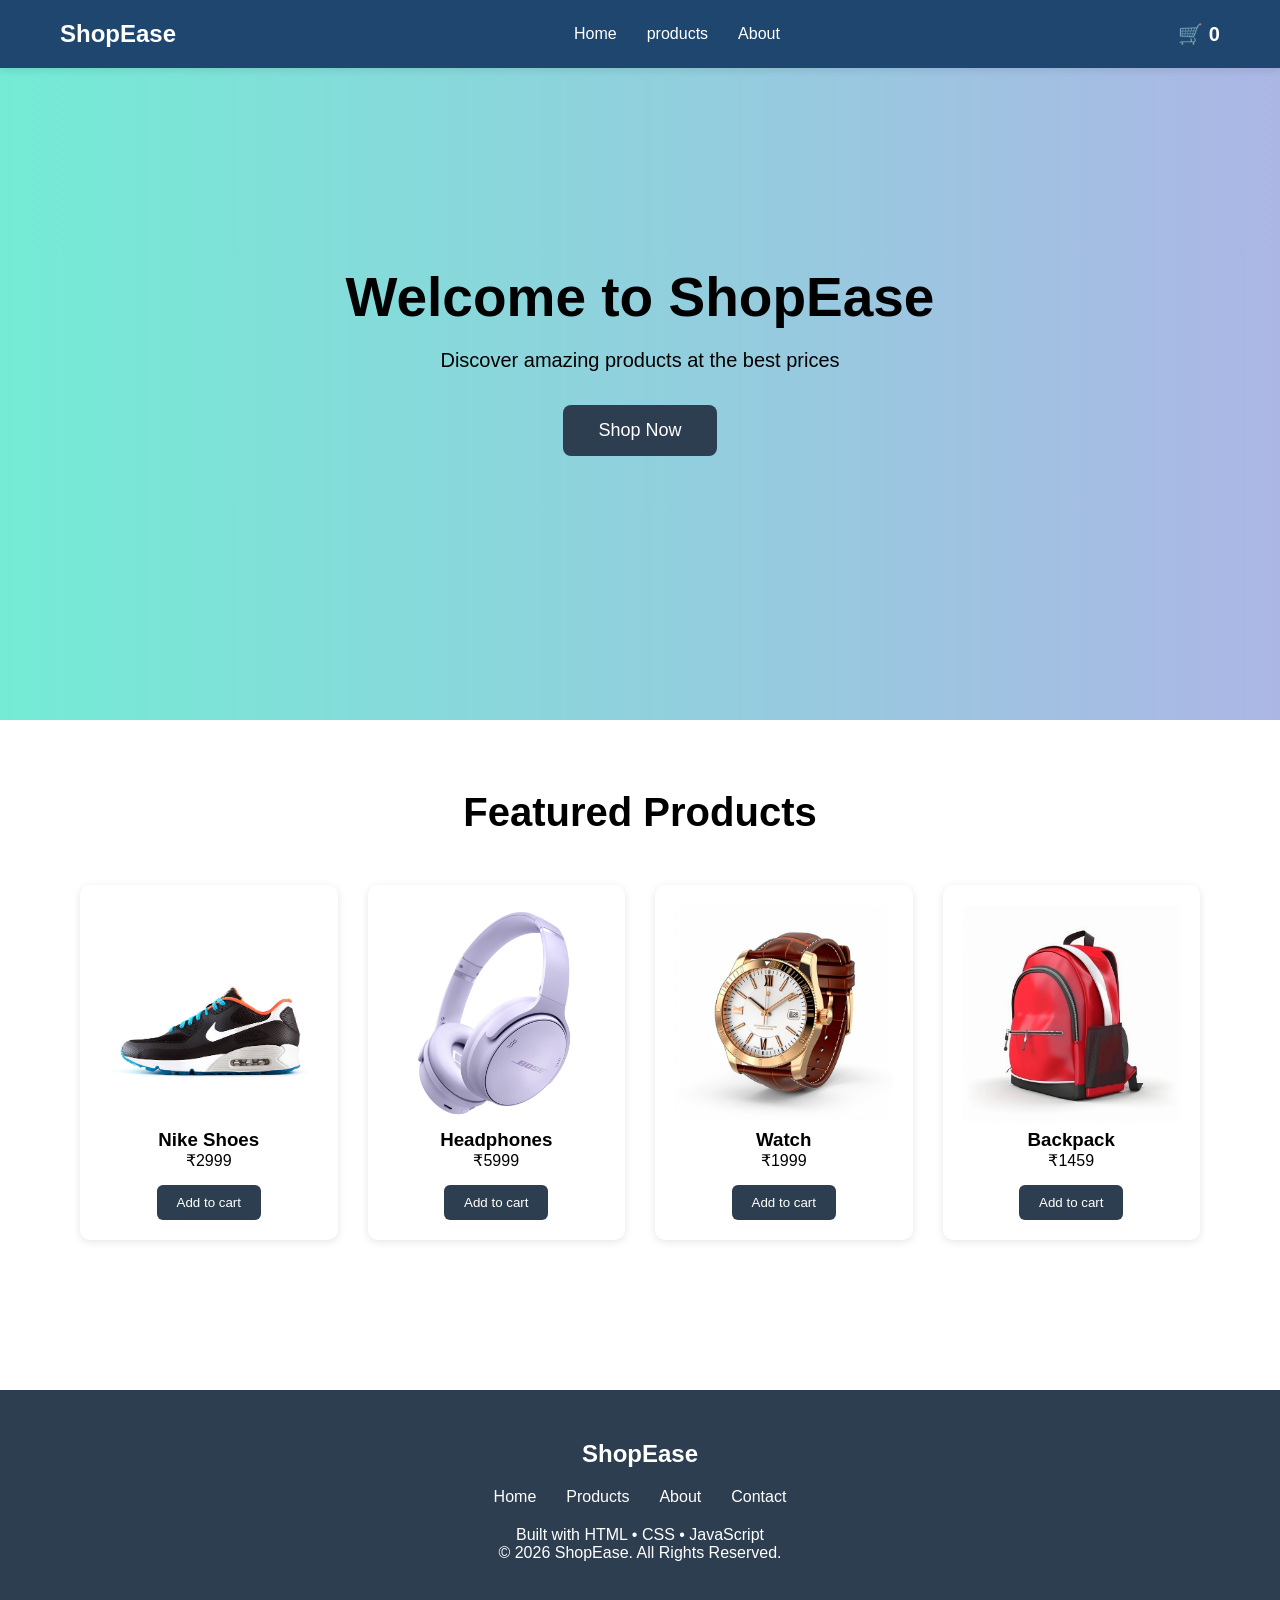
<file: index.html>
<!DOCTYPE html>
<html lang="en">
<head>
    <meta charset="UTF-8">
    <meta name="viewport" content="width=device-width, initial-scale=1.0">
    <title>ShopEase</title>
    <link rel="stylesheet" href="CSS/style.css">
</head>
<body>
    <header>
        <nav class="navbar">

            <div class="logo">
                <h1>ShopEase</h1>
            </div>

            <ul class="nav-links">
                <li><a href="#">Home</a></li>
                <li><a href="#">products</a></li>
                <li><a href="about.html">About</a></li>
            </ul>

            <a href="Cart/cart.html" class="cart-logo">
               🛒 <span id="cart-count">0</span>
            </a>

        </nav>


    </header>

    <section class="hero">

        <div class="hero-content">

            <h2>Welcome to ShopEase</h2>

            <p>Discover amazing products at the best prices</p>

            <button>Shop Now</button>

        </div>

    </section>

    <section class="products">

        <h2>Featured Products</h2>

        <div class="product-container">

                
        </div>

    </section>

    <footer>

        <div class="footer-content">

            <h2>ShopEase</h2>

            <ul class="footer-links">
                <li><a href="#">Home</a></li>
                <li><a href="#">Products</a></li>
                <li><a href="#">About</a></li>
                <li><a href="#">Contact</a></li>
            </ul>

            <p>Built with HTML • CSS • JavaScript</p>
            <p>&copy; 2026 ShopEase. All Rights Reserved.</p>

        </div>

    </footer>

    <script src="JS/products.js"></script>
    <script src="JS/script.js"></script>
</body>
</html>
</file>
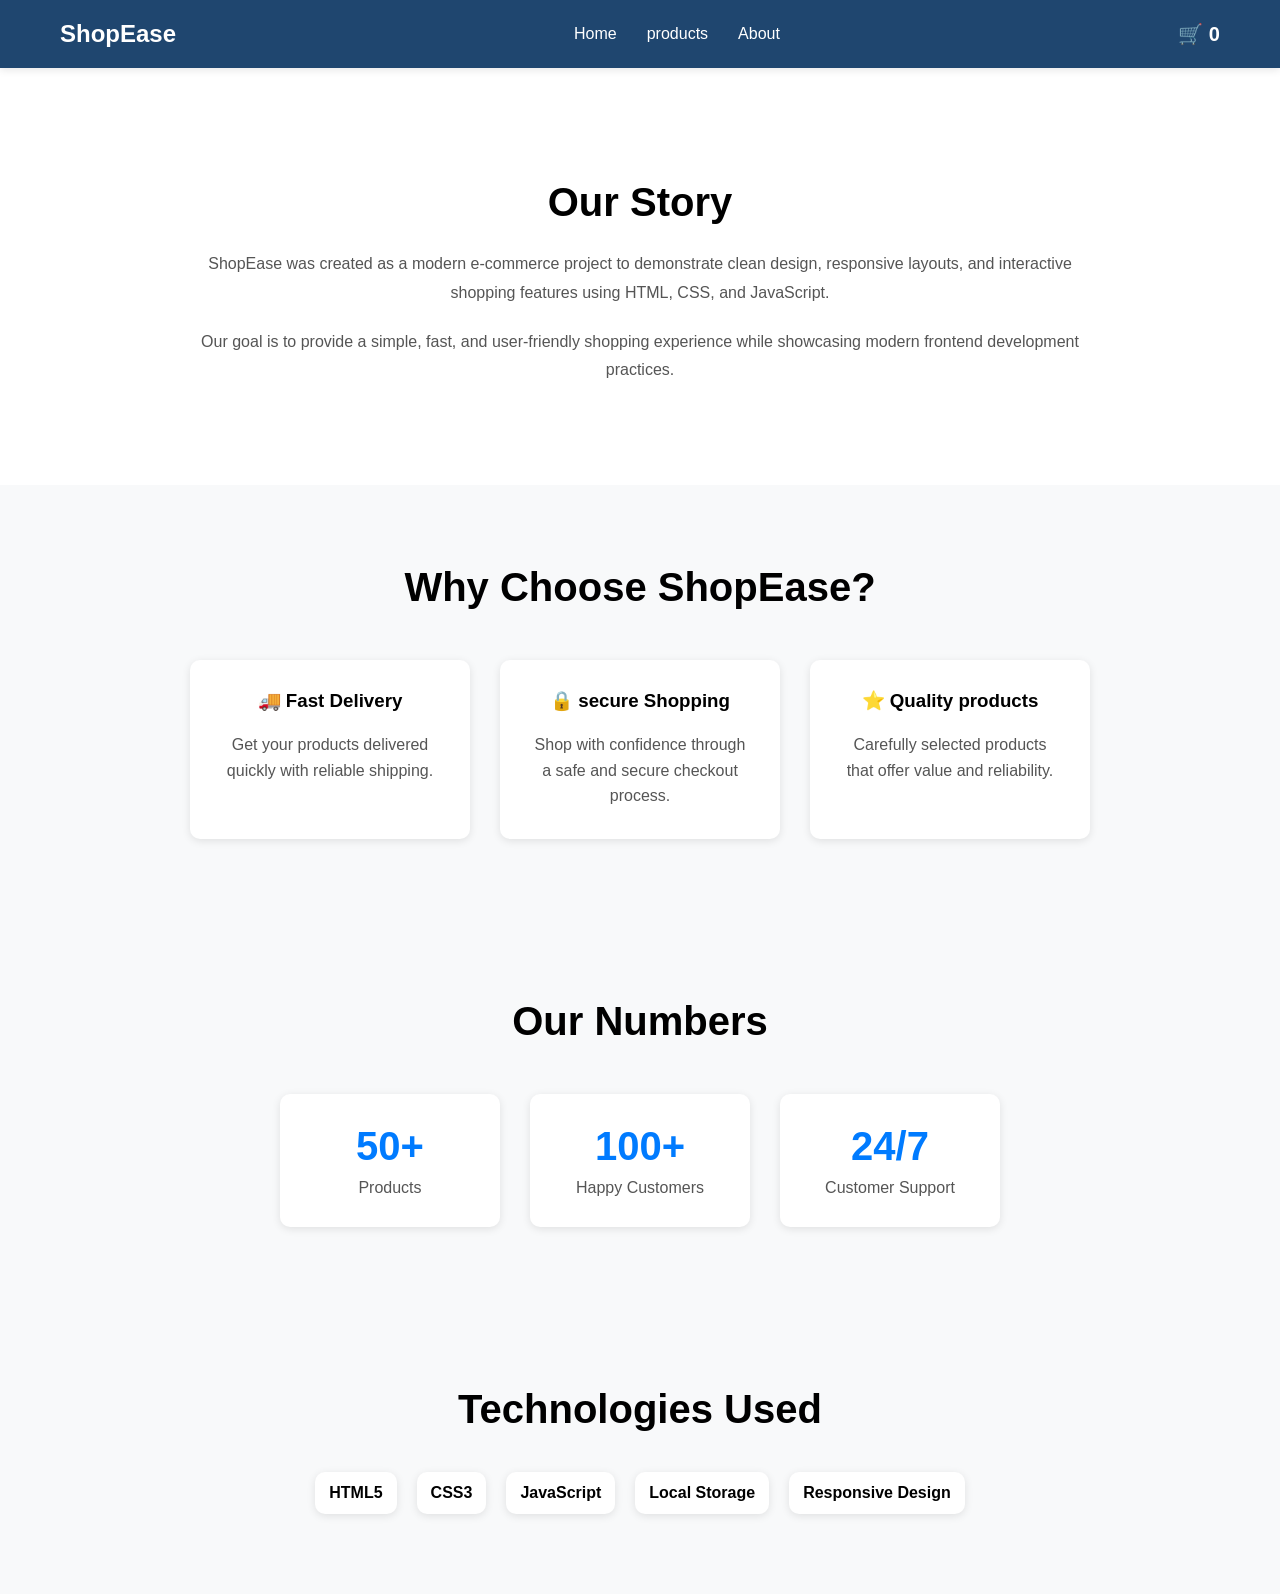
<file: about.html>
<!DOCTYPE html>
<html lang="en">
<head>
    <meta charset="UTF-8">
    <meta name="viewport" content="width=device-width, initial-scale=1.0">
    <title>ShopEase</title>
    <link rel="stylesheet" href="CSS/style.css">
</head>
<body>
    <header>
        <nav class="navbar">

            <div class="logo">
                <h1>ShopEase</h1>
            </div>

            <ul class="nav-links">
                <li><a href="index.html">Home</a></li>
                <li><a href="#">products</a></li>
                <li><a href="#">About</a></li>
            </ul>

            <a href="Cart/cart.html" class="cart-logo">
                🛒 <span id="cart-count">0</span>
            </a>

        </nav>


    </header>

    <section class="our-story">
        <div class="story-content">
            <h2>Our Story</h2>

            <p>
                ShopEase was created as a modern e-commerce project to
            demonstrate clean design, responsive layouts, and interactive
            shopping features using HTML, CSS, and JavaScript.
            </p>

            <p>
                Our goal is to provide a simple, fast, and user-friendly shopping
            experience while showcasing modern frontend development practices.
            </p>

        </div>
    </section>

    <section class="features">
        <h2>Why Choose ShopEase?</h2>
        <div class="feature-container">
            <div class="feature-card">
                <h3>🚚 Fast Delivery</h3>
                <p>
                    Get your products delivered quickly with reliable shipping.
                </p>
            </div>
            <div class="feature-card">
                <h3>🔒 secure Shopping</h3>
                <p>
                    Shop with confidence through a safe and secure checkout process.
                </p>
            </div>
            <div class="feature-card">
                <h3>⭐ Quality products</h3>
                <p>
                    Carefully selected products that offer value and reliability.
                </p>
            </div>
        </div>
    </section>

    <section class="stats">

        <h2>Our Numbers</h2>
        
        <div class="stats-container">

            <div class="stat-card">
                <h3>50+</h3>
                <p>Products</p>
            </div>
            <div class="stat-card">
                <h3>100+</h3>
                <p>Happy Customers</p>
            </div>
            <div class="stat-card">
                <h3>24/7</h3>
                <p>Customer Support</p>
            </div>

        </div>
    </section>

    <section class="tech-stack">

    <h2>Technologies Used</h2>

    <div class="tech-container">

        <span>HTML5</span>
        <span>CSS3</span>
        <span>JavaScript</span>
        <span>Local Storage</span>
        <span>Responsive Design</span>

    </div>

</section>
<script src="JS/script.js"></script>
</body>
</html>
</file>
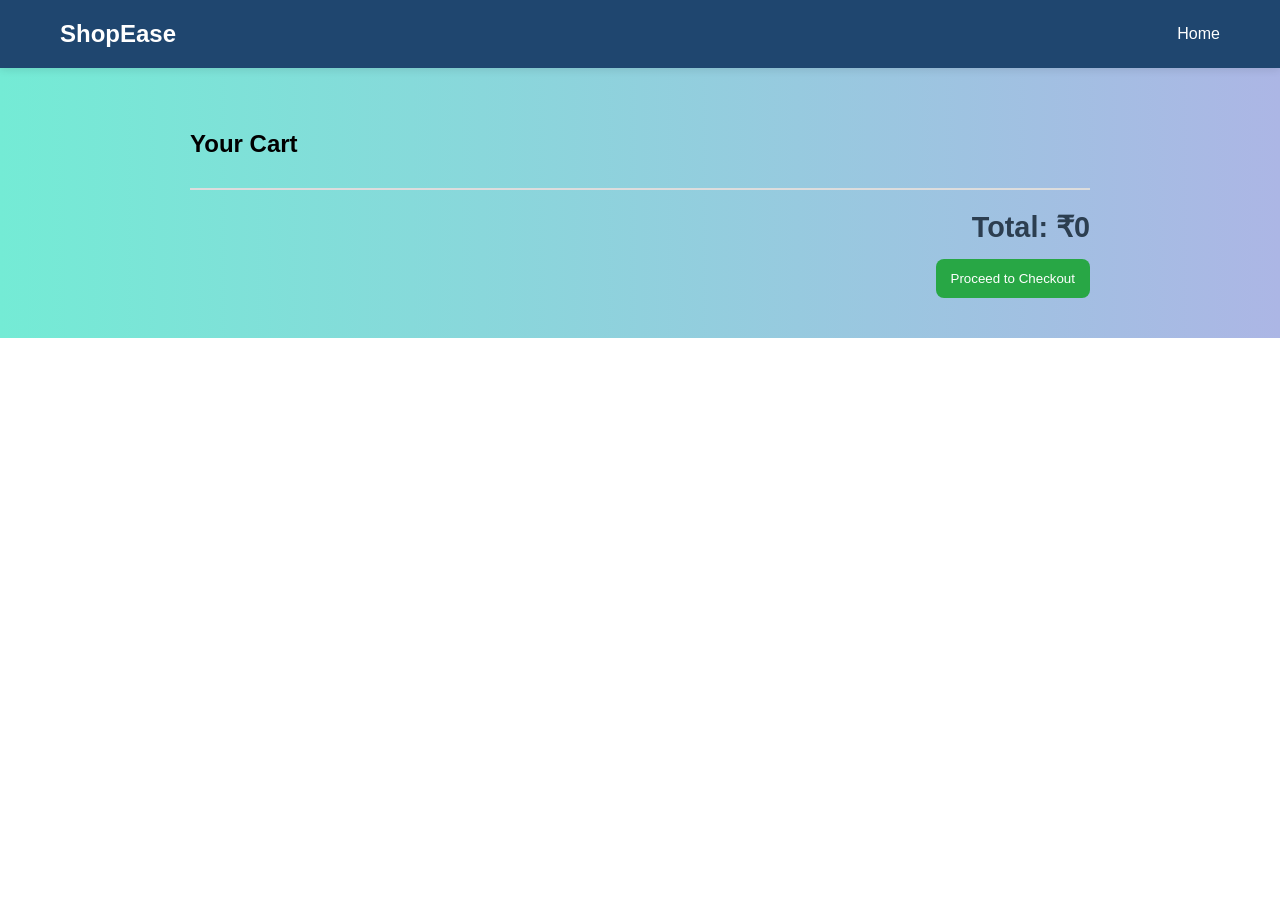
<file: Cart/cart.html>
<!DOCTYPE html>
<html lang="en">
<head>
    <meta charset="UTF-8">
    <meta name="viewport" content="width=device-width, initial-scale=1.0">
    <title>ShopEase</title>
    <link rel="stylesheet" href="../CSS/style.css">
</head>
<body>
    <header>
        <nav class="navbar">

            <div class="logo">
                <h1>ShopEase</h1>
            </div>

            <ul class="nav-links">
                <li><a href="../index.html">Home</a></li>
            </ul>

        </nav>
    </header>

    <section class="cart">
        
        <div class="cart-container">
            <h2>Your Cart</h2>

        </div>
    </section>
    <script src="cart.js"></script>
</body>
</html>
</file>
<file: CSS/style.css>
* {
    margin: 0;
    padding: 0;
    box-sizing: border-box;
    font-family: Arial, Helvetica, sans-serif;
}

.navbar {
    position: fixed;
    top: 0;
    left: 0;
    width: 100%;
    z-index: 1000;
    
    display: flex;
    justify-content: space-between;
    align-items: center;
    padding: 20px 60px;
    background-color: hsl(211, 56%, 28%);
    box-shadow: 0 2px 8px rgba(0, 0, 0, 0.1);
}

.logo h1{
    color: white;
}

.nav-links{
    display: flex;
    list-style: none;
    gap: 30px;
}

.nav-links a{
    text-decoration: none;
    color: white;
    font-weight: 600px;
}

.nav-links a:hover{
    color: #0077ff;
}

.cart-logo{
    text-decoration: none;
    color: white;
    font-size: 20px;
    font-weight: bold;
    display: flex;
    align-items: center;
    gap: 6px;
}

.hero{
    height: 80vh;

    display: flex;
    justify-content: center;
    align-items: center;

    text-align: center;

    background: linear-gradient(to right,#74ebd5,#ACB6E5);
}

.hero-content h2{
    font-size: 55px;
    margin-bottom: 20px;
}

.hero-content p{
    font-size: 20px;
    margin-bottom: 33px;
}

.hero-content button{
    padding: 15px 35px;
    border: none;
    border-radius: 8px;
    background-color: #2c3e50;
    color: white;
    font-size: 18px;
    cursor: pointer;
    transition: 0.3s;
}

.hero-content button:hover{
    background: #1b2838;
}

.products{
    padding: 70px 80px;
}

.products h2{
    text-align: center;
    font-size: 40px;
    margin-bottom: 50px;
}

.product-container{
    display: grid;
    grid-template-columns: repeat(4, 1fr);
    gap: 30px;
}

.product-card{
    background: white;
    border-radius: 10px;
    padding: 20px;
    text-align: center;
    box-shadow: 0 2px 8px rgba(0, 0, 0, 0.1);

    transition: 0.3s;
}

.product-card:hover{
    transform: translateY(-10px);
    box-shadow: 0 10px 25px rgba(0, 0, 0, 0.2);
}

.product-card img{
    width: 100%;
    height: 220px;
    object-fit: contain;
    background: white;
    border-radius: 8px;
}

.product-card button{
    margin-top: 15px;
    padding: 10px 20px;
    border: none;
    background: #2c3e50;
    color: white;
    border-radius: 6px;
    cursor: pointer;

    transition: background-color 0.3s ease
                box-shadow 0.3s ease;
}

.product-card button:hover{
    background: #3b536b;
    box-shadow: 0px 4px 10px rgba(0, 0, 0, 0.2);
}

.product-card button:active{
    background: hsl(210, 29%, 43%);
}

footer{
    background: #2c3e50;
    color: white;
    padding: 50px 20px;
    margin-top: 80px;
}

.footer-content{
    text-align: center;
}

.footer-links{
    display: flex;
    list-style: none;
    justify-content: center;
    gap: 30px;
    margin: 20px 0;
}

.footer-links a{
    text-decoration: none;
    color: white;
    transition: color 0.3s;
}

.footer-links a:hover{
    color: #74ebd5;
}

.cart{
    background: linear-gradient(to right,#74ebd5,#ACB6E5);
    padding: 40px 20px;
}

.cart-container{
    max-width: 900px;
    margin: 0px auto;
}

.cart-item{
    width: 100%;
    display: flex;
    align-items: center;
    justify-content: space-between;

    background: white;
    padding: 20px;
    margin-bottom: 20px;
    border-radius: 10px;

    box-shadow: 0 2px 8px rgba(0,0,0,0.1);

    transition: box-shadow 0.3s ease,
                transform 0.3s ease;
}

.cart-item:hover{
    transform: translateY(-5px);
    box-shadow: 0 8px 20px rgba(0,0,0,0.15);
}

.cart-item img{
    height: 120px;
    width: 120px;
    object-fit: contain;
}

.cart-info{
    flex: 1;
    margin-left: 30px;
}

.cart-item button{
    padding: 8px 16px;
    background: #dc3545;
    color: white;
    border: none;
    border-radius: 6px;
    cursor: pointer;

    transition: background 0.3s ease,
                transform 0.2s ease;
}

.cart-item button:hover{
    background: #c82333;
    transform: scale(1.05);
}

.cart-container h2{
    margin-top: 90px;
    margin-bottom: 30px;
}

.cart-total{
    margin-top: 30px;
    padding-top: 20px;
    border-top: 2px solid #ddd;
    text-align: right;
}

.cart-total h3{
    font-size: 1.8rem;
    color: #2c3e50;
}

.checkout-btn{
    margin-top: 15px;
    padding: 12px 15px;
    border: none;
    border-radius: 8px;
    background-color: #28a745;
    color: white;
    cursor: pointer;

    transition: background-color 0.3s ease,
                transform 0.2s ease;
}

.checkout-btn:hover{
    background-color: #218838;
    transform: translateY(-2px);
}

.remove-btn{
    transition: background-color 0.3s ease,
                transform 0.2s ease;
}

.remove-btn:hover{
    background-color: #c82333;
    transform: scale(1.05);
}

.quantity-controls button{
    width: 35px;
    height: 35px;
    
    border: none;
    border-radius: 50%;

    transition: transform 0.2s ease,
                background-color 0.3s ease;
}

.quantity-controls button:hover{
    background-color: #333;
    color: white;
    transform: scale(1.1);
}


.our-story{
    padding: 80px 20px;
}

.story-content{
    max-width: 900px;
    margin: auto;
    text-align: center;
}

.story-content h2{
    margin-top: 100px;
    font-size: 2.5rem;
    margin-bottom: 25px;
}

.story-content p{
    line-height: 1.8;
    color: #555;
    margin-bottom: 20px;
}

.features{
    padding: 80px 20px;
    background: #f8f9fa;
}

.features h2{
    text-align: center;
    font-size: 2.5rem;
    margin-bottom: 50px;
}

.feature-container{
    display: flex;
    justify-content: center;
    gap: 30px;
    flex-wrap: wrap;
}

.feature-card{
    width: 280px;
    background: white;
    padding: 30px;
    border-radius: 10px;
    text-align: center;

    box-shadow: 0 2px 8px rgba(0, 0, 0, 0.1);

    transition: transform 0.3s ease,
                box-shadow 0.3s ease;
}

.feature-card:hover{
    transform: translateY(-8px);
    box-shadow: 0 8px 20px rgba(0, 0, 0, 0.15);
}

.feature-card h3{
    margin-bottom: 20px;
}

.feature-card p{
    color: #555;
    line-height: 1.6;
}

.stats{
    padding: 80px 20px;
    background: #f8f9fa;
}

.stats h2{
    text-align: center;
    font-size: 2.5rem;
    margin-bottom: 50px;
}

.stats-container{
    display: flex;
    justify-content: center;
    gap: 30px;
    flex-wrap: wrap;
}

.stat-card{
    width: 220px;
    padding: 30px;
    border-radius: 10px;
    text-align: center;
    background: white;

    box-shadow: 0 2px 8px rgba(0, 0, 0, 0.1);

    transition: transform 0.2s ease,
                box-shadow 0.3s ease;
}

.stat-card:hover{
    transform: translateY(-8px);
    box-shadow: 0 8px 20px rgba(0, 0, 0, 0.15);
}

.stat-card h3{
    font-size: 2.5rem;
    color: #007bff;
    margin-bottom: 10px;
}

.stat-card p{
    color: #555;
}

.tech-stack{
    padding: 80px 20px;
    text-align: center;
    background: #f8f9fa;
}

.tech-stack h2{
    font-size: 2.5rem;
    margin-bottom: 40px;
}

.tech-container{
    display: flex;
    justify-content: center;
    gap: 20px;
    flex-wrap: wrap;
}

.tech-container span{
    padding: 12px 14px;
    background: white;
    border-radius: 10px;
    font-weight: bold;

    box-shadow: 0 2px 8px rgba(0, 0, 0, 0.1);

    transition: all 0.3s ease
}

.tech-container span:hover{
    transform: translateY(-5px);
    background: #007bff;
    color: white;
}

@media(max-width:768px){

    .navbar{
        padding:20px 20px;
    }

    .nav-links{
        gap:15px;
    }

}

@media (max-width:768px){

    .logo h1{
        font-size: 2.3rem;
    }

    .hero h2{
        font-size:2.2rem;
    }

    .hero p{
        font-size:1rem;
    }

}

@media (max-width:768px){
    .product-card img{
        width:100%;
        max-height:220px;
        object-fit:contain;
    }

    .product-card{
        padding:15px;
    }

    .product-container{
        grid-template-columns: repeat(2, 1fr);
    }

}

@media(max-width: 768px){
    .cart-item{

        flex-direction:column;
        
        text-align:center;

    }
    .cart-info{
        
        margin:20px 0;

    }
    .quantity-controls{

    justify-content:center;

    }

    .story-content h2{
        margin-top: 100px;
    }
}

@media (max-width:480px){

    .logo h1{
        font-size: 2rem;
    }

    .product-container{
        grid-template-columns: 1fr;
    }

    .product-card img{
        width:100%;
        max-height:220px;
        object-fit:contain;
    }

    .hero h2{
        font-size:1.8rem;
    }

    .product-card{
        width:100%;
    }

    .cart-item{

        flex-direction:column;

        text-align:center;

    }

    .cart-item img{
        width:90px;
    }

    .navbar{
        flex-direction:column;
        align-items:center;
        gap:12px;
        padding:20px;
    }

    .nav-links{
        flex-direction: row;
        justify-content: center;
        gap:20px;
        flex-wrap: wrap;
    }

    .story-content h2{
        margin-top: 100px;
    }

}
</file>
